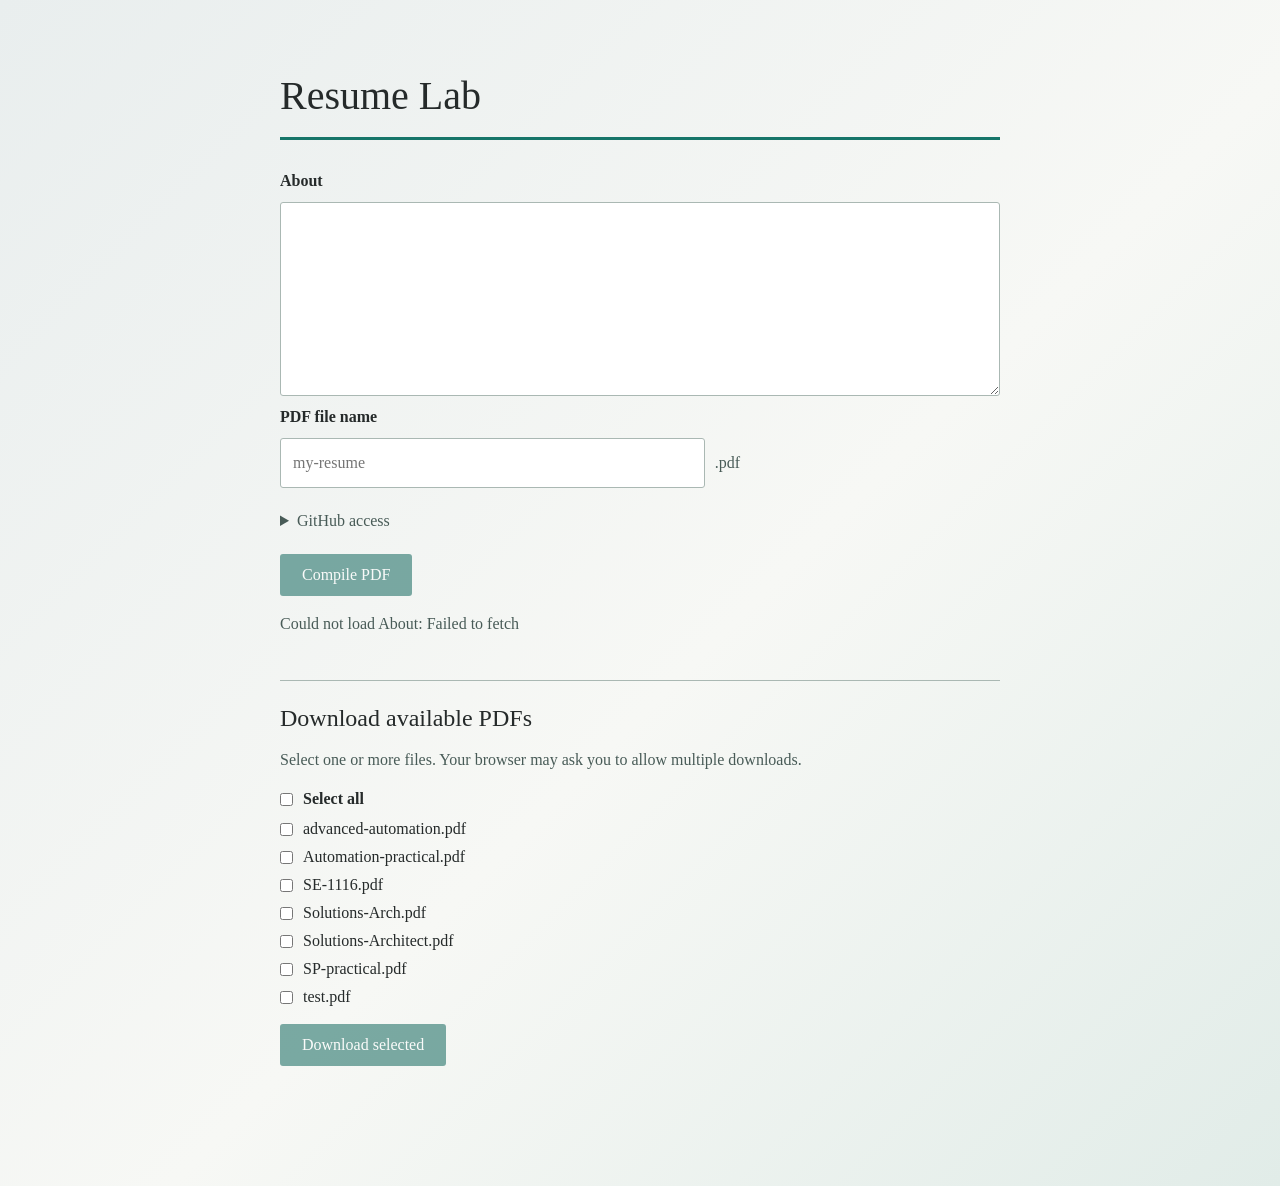
<file: docs/index.html>
<!DOCTYPE html>
<html lang="en">
<head>
    <meta charset="utf-8">
    <meta name="viewport" content="width=device-width, initial-scale=1">
    <title>Resume Lab</title>
    <link rel="stylesheet" href="styles.css">
</head>
<body>
    <main>
        <header>
            <h1>Resume Lab</h1>
        </header>
        <form id="resumeForm">
            <label for="about">About</label>
            <textarea id="about" rows="7" required aria-describedby="status"></textarea>

            <label for="pdfName">PDF file name</label>
            <div class="filename">
                <input id="pdfName" type="text" placeholder="my-resume" required maxlength="84" autocomplete="off">
                <span>.pdf</span>
            </div>

            <details>
                <summary>GitHub access</summary>
                <label for="githubToken">Personal access token</label>
                <input id="githubToken" type="password" autocomplete="off" placeholder="Token with Contents and Actions write access">
            </details>

            <button id="compileButton" type="submit" disabled>Compile PDF</button>
            <p id="status" role="status" aria-live="polite">Loading current About...</p>
        </form>

        <section id="pdf-downloads" aria-labelledby="pdf-downloads-heading">
            <h2 id="pdf-downloads-heading">Download available PDFs</h2>
            <p>Select one or more files. Your browser may ask you to allow multiple downloads.</p>
            <label class="select-all" for="selectAllPdfs">
                <input id="selectAllPdfs" type="checkbox" disabled>
                Select all
            </label>
            <div id="pdfList" class="pdf-list" role="group" aria-label="Available PDF files">
                Loading available PDFs...
            </div>
            <button id="downloadSelected" type="button" disabled>Download selected</button>
            <p id="downloadStatus" role="status" aria-live="polite"></p>
        </section>
    </main>
    <script src="app.js"></script>
</body>
</html>
</file>
<file: docs/styles.css>
:root{font-family:Georgia,serif;color:#252a2a;background:#e9eeee}
*{box-sizing:border-box}
body{margin:0;min-height:100vh;background:linear-gradient(135deg,#e9eeee 0%,#f7f8f5 55%,#e1ece8 100%)}
main{max-width:760px;margin:0 auto;padding:clamp(24px,6vw,72px) 20px}
header{border-bottom:3px solid #167569;margin-bottom:32px}
h1{font-size:clamp(28px,4vw,40px);font-weight:normal;margin:0 0 18px}
form{display:grid;gap:12px}
label{font-size:16px;font-weight:bold}
textarea,input{font:16px/1.5 Georgia,serif;color:inherit;background:#fff;border:1px solid #aab8b3;border-radius:3px;padding:12px;width:100%}
textarea{resize:vertical;min-height:180px}
textarea:focus,input:focus{outline:2px solid #167569;outline-offset:2px}
.filename{display:flex;align-items:center;gap:10px;max-width:460px}
.filename span{white-space:nowrap;color:#485b57}
details{margin:12px 0;color:#485b57}
summary{cursor:pointer;width:max-content}
details label{display:block;margin:14px 0 8px}
button{font:16px Georgia,serif;justify-self:start;background:#14695f;color:white;border:0;border-radius:3px;padding:12px 22px;cursor:pointer}
button:hover:not(:disabled){background:#0b514a}
button:disabled{opacity:.55;cursor:wait}
#status{min-height:1.5em;margin:4px 0;color:#485b57;line-height:1.5}
a{color:#14695f}
#pdf-downloads{margin-top:40px;padding-top:24px;border-top:1px solid #aab8b3}
#pdf-downloads h2{font-size:24px;font-weight:normal;margin:0 0 12px}
#pdf-downloads>p{color:#485b57;line-height:1.5}
.select-all,.pdf-list label{display:flex;align-items:center;gap:10px}
.select-all{margin:18px 0 12px}
.select-all input,.pdf-list input{width:auto;margin:0}
.pdf-list{display:grid;gap:10px;margin-bottom:18px}
.pdf-list label{font-weight:normal;cursor:pointer}
#downloadStatus{min-height:1.5em;margin:12px 0;color:#485b57;line-height:1.5}
</file>
